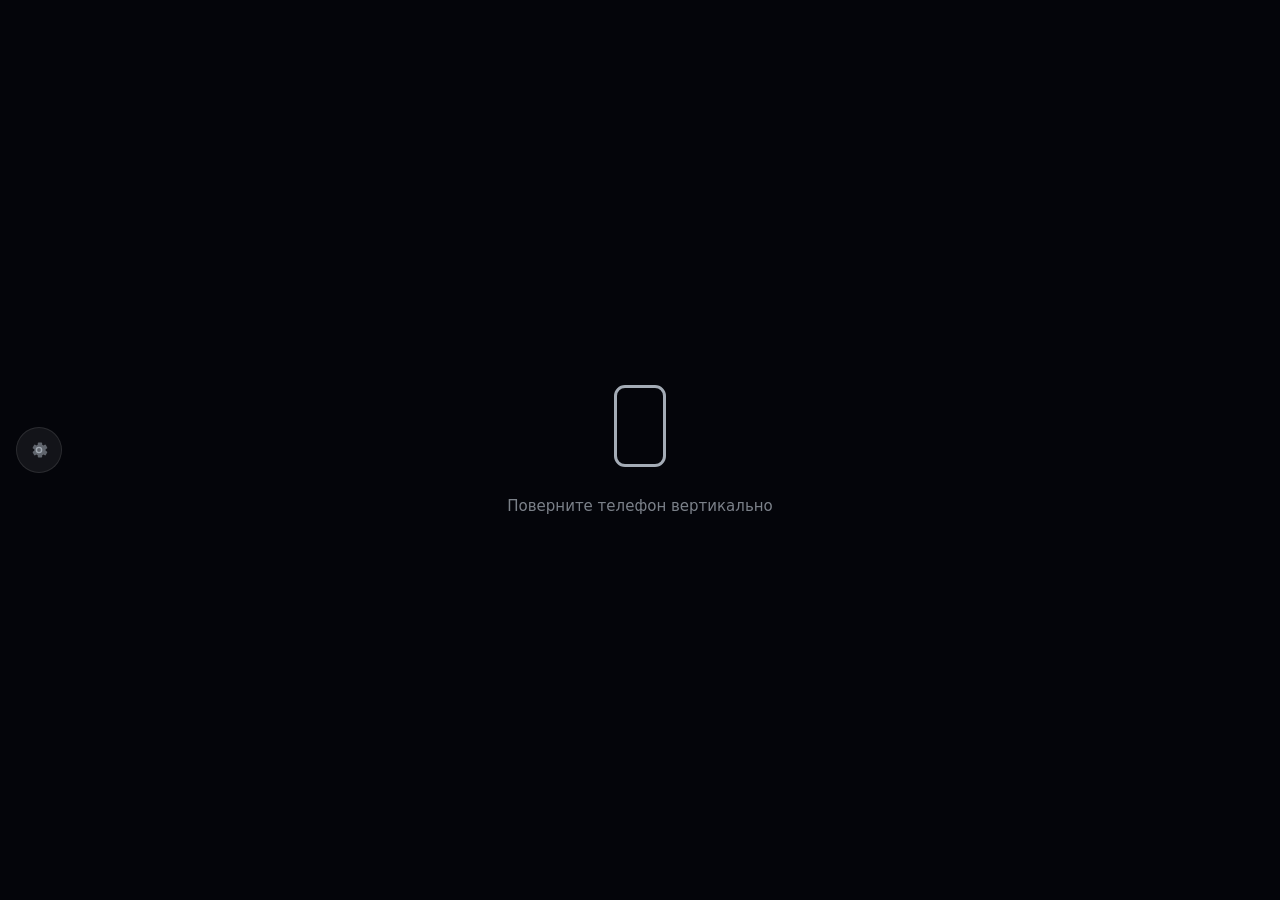
<file: index.html>
<!doctype html>
<html lang="ru">
<head>
<meta charset="utf-8">
<meta name="viewport" content="width=device-width, initial-scale=1, maximum-scale=1, user-scalable=no, viewport-fit=cover">
<meta name="apple-mobile-web-app-capable" content="yes">
<meta name="mobile-web-app-capable" content="yes">
<meta name="apple-mobile-web-app-status-bar-style" content="black-translucent">
<meta name="apple-mobile-web-app-title" content="Хоккей">
<meta name="theme-color" content="#04050a">
<meta name="color-scheme" content="dark light">
<title>Аэрохоккей на двоих</title>
<link rel="manifest" href="manifest.webmanifest">
<link rel="apple-touch-icon" href="icons/icon-180.png">
<link rel="icon" href="icons/icon-192.png">
<link rel="stylesheet" href="app.css">
</head>
<body class="theme-void">

<div id="safe-probe" aria-hidden="true"></div>
<canvas id="game"></canvas>

<!-- кнопки паузы: одна для нижнего игрока, одна перевёрнутая для верхнего -->
<!-- Одна кнопка паузы, в нижней мёртвой зоне: сверху её некуда поставить,
     не задев часы или батарею — в веб-версии статус-бар не прячется. -->
<button class="pause-btn" id="pause-bottom" aria-label="Пауза"><span class="pause-glyph"></span></button>

<div id="overlays">

  <!-- СТАРТ -->
  <section class="screen" id="screen-start" data-open>
    <div class="half top">
      <div class="block">
        <h1 class="title">АЭРОХОККЕЙ</h1>
        <p class="sub" data-mode-label>до 7 голов</p>
        <div class="start-btns"><button class="btn primary" data-start="human">На двоих</button></div>
      </div>
    </div>
    <div class="half bottom">
      <div class="block">
        <h1 class="title">АЭРОХОККЕЙ</h1>
        <p class="sub" data-mode-label>до 7 голов</p>
        <div class="start-btns">
          <button class="btn primary" data-start="human">На двоих</button>
          <button class="btn" data-start="bot">С ботом</button>
        </div>
      </div>
    </div>
    <button class="gear" id="open-settings" aria-label="Настройки"><svg viewBox="0 0 24 24" aria-hidden="true"><path d="M12 8.4a3.6 3.6 0 1 0 0 7.2 3.6 3.6 0 0 0 0-7.2zm0 5.7a2.1 2.1 0 1 1 0-4.2 2.1 2.1 0 0 1 0 4.2z"/><path d="M20.6 13.6l-1.4-.8a7.5 7.5 0 0 0 0-1.6l1.4-.8a.9.9 0 0 0 .35-1.2l-1.5-2.6a.9.9 0 0 0-1.2-.35l-1.4.8a7.4 7.4 0 0 0-1.4-.8V4.6a.9.9 0 0 0-.9-.9h-3a.9.9 0 0 0-.9.9v1.65c-.5.2-.97.47-1.4.8l-1.4-.8a.9.9 0 0 0-1.2.35l-1.5 2.6a.9.9 0 0 0 .35 1.2l1.4.8a7.5 7.5 0 0 0 0 1.6l-1.4.8a.9.9 0 0 0-.35 1.2l1.5 2.6a.9.9 0 0 0 1.2.35l1.4-.8c.43.33.9.6 1.4.8v1.65a.9.9 0 0 0 .9.9h3a.9.9 0 0 0 .9-.9V17.8c.5-.2.97-.47 1.4-.8l1.4.8a.9.9 0 0 0 1.2-.35l1.5-2.6a.9.9 0 0 0-.35-1.2z" opacity=".55"/></svg></button>
  </section>

  <!-- ПАУЗА -->
  <section class="screen panel-screen" id="screen-pause">
    <div class="panel">
      <h2 class="panel-title">Пауза</h2>
      <div class="row-btns">
        <button class="btn primary" id="resume">Продолжить</button>
        <button class="btn" id="restart">Заново</button>
      </div>
      <button class="btn ghost" id="to-settings">Настройки</button>
    </div>
  </section>

  <!-- НАСТРОЙКИ -->
  <section class="screen panel-screen" id="screen-settings">
    <div class="panel scroll">
      <h2 class="panel-title">Настройки</h2>

      <div class="group">
        <div class="group-title">Оформление</div>
        <div class="seg" id="set-theme" role="radiogroup">
          <button class="seg-i" data-v="void">Void</button>
          <button class="seg-i" data-v="ink">Ink</button>
        </div>
      </div>

      <div class="group">
        <div class="group-title">Соперник</div>
        <div class="seg" id="set-opponent" role="radiogroup">
          <button class="seg-i" data-v="human">Человек</button>
          <button class="seg-i" data-v="bot">Бот</button>
        </div>
        <div class="seg sub-seg" id="set-bot-level" role="radiogroup">
          <button class="seg-i" data-v="easy">Лёгкий</button>
          <button class="seg-i" data-v="normal">Средний</button>
          <button class="seg-i" data-v="hard">Сложный</button>
        </div>
      </div>

      <div class="group">
        <div class="group-title">Режим матча</div>
        <div class="seg" id="set-mode" role="radiogroup">
          <button class="seg-i" data-v="goals">До N голов</button>
          <button class="seg-i" data-v="time">На время</button>
        </div>
        <div class="seg sub-seg" id="set-goals" role="radiogroup">
          <button class="seg-i" data-v="3">3</button>
          <button class="seg-i" data-v="5">5</button>
          <button class="seg-i" data-v="7">7</button>
          <button class="seg-i" data-v="10">10</button>
        </div>
        <div class="seg sub-seg" id="set-minutes" role="radiogroup">
          <button class="seg-i" data-v="2">2 мин</button>
          <button class="seg-i" data-v="3">3 мин</button>
          <button class="seg-i" data-v="5">5 мин</button>
        </div>
      </div>

      <div class="group">
        <div class="group-title">Скорость шайбы</div>
        <div class="seg" id="set-speed" role="radiogroup">
          <button class="seg-i" data-v="slow">Спокойно</button>
          <button class="seg-i" data-v="normal">Обычно</button>
          <button class="seg-i" data-v="fast">Быстро</button>
        </div>
      </div>

      <div class="group">
        <div class="group-title">Эффекты</div>
        <label class="sw-row"><span>Все эффекты</span><input type="checkbox" class="sw" id="set-fx-master"></label>
        <label class="sw-row"><span>Звук</span><input type="checkbox" class="sw" id="set-sound"></label>
        <label class="sw-row"><span>Шлейф шайбы</span><input type="checkbox" class="sw" id="set-trail"></label>
        <label class="sw-row"><span>Вспышки от ударов</span><input type="checkbox" class="sw" id="set-flash"></label>
        <label class="sw-row"><span>Тряска при голе</span><input type="checkbox" class="sw" id="set-shake"></label>
      </div>

      <button class="btn primary wide" id="close-settings">Готово</button>
    </div>
  </section>

  <!-- ГОЛ -->
  <section class="screen pass" id="screen-goal">
    <div class="half top"><div class="goal-word" id="goal-word-top"></div></div>
    <div class="half bottom"><div class="goal-word" id="goal-word-bottom"></div></div>
  </section>

  <!-- ИТОГ -->
  <section class="screen" id="screen-end">
    <div class="half top">
      <div class="block">
        <h1 class="title" id="end-title-top"></h1>
        <p class="score-line" id="end-score-top"></p>
        <button class="btn primary rematch">Реванш</button>
      </div>
    </div>
    <div class="half bottom">
      <div class="block">
        <h1 class="title" id="end-title-bottom"></h1>
        <p class="score-line" id="end-score-bottom"></p>
        <button class="btn primary rematch">Реванш</button>
      </div>
    </div>
  </section>

  <!-- ПОВЕРНИТЕ -->
  <section class="screen" id="screen-rotate">
    <div class="block center-block">
      <div class="rotate-icon"></div>
      <p class="sub">Поверните телефон вертикально</p>
    </div>
  </section>

</div>

<label id="haptic-label" for="haptic-input" aria-hidden="true"><input id="haptic-input" type="checkbox" switch tabindex="-1"></label>

<script type="module" src="js/main.js"></script>
</body>
</html>
</file>
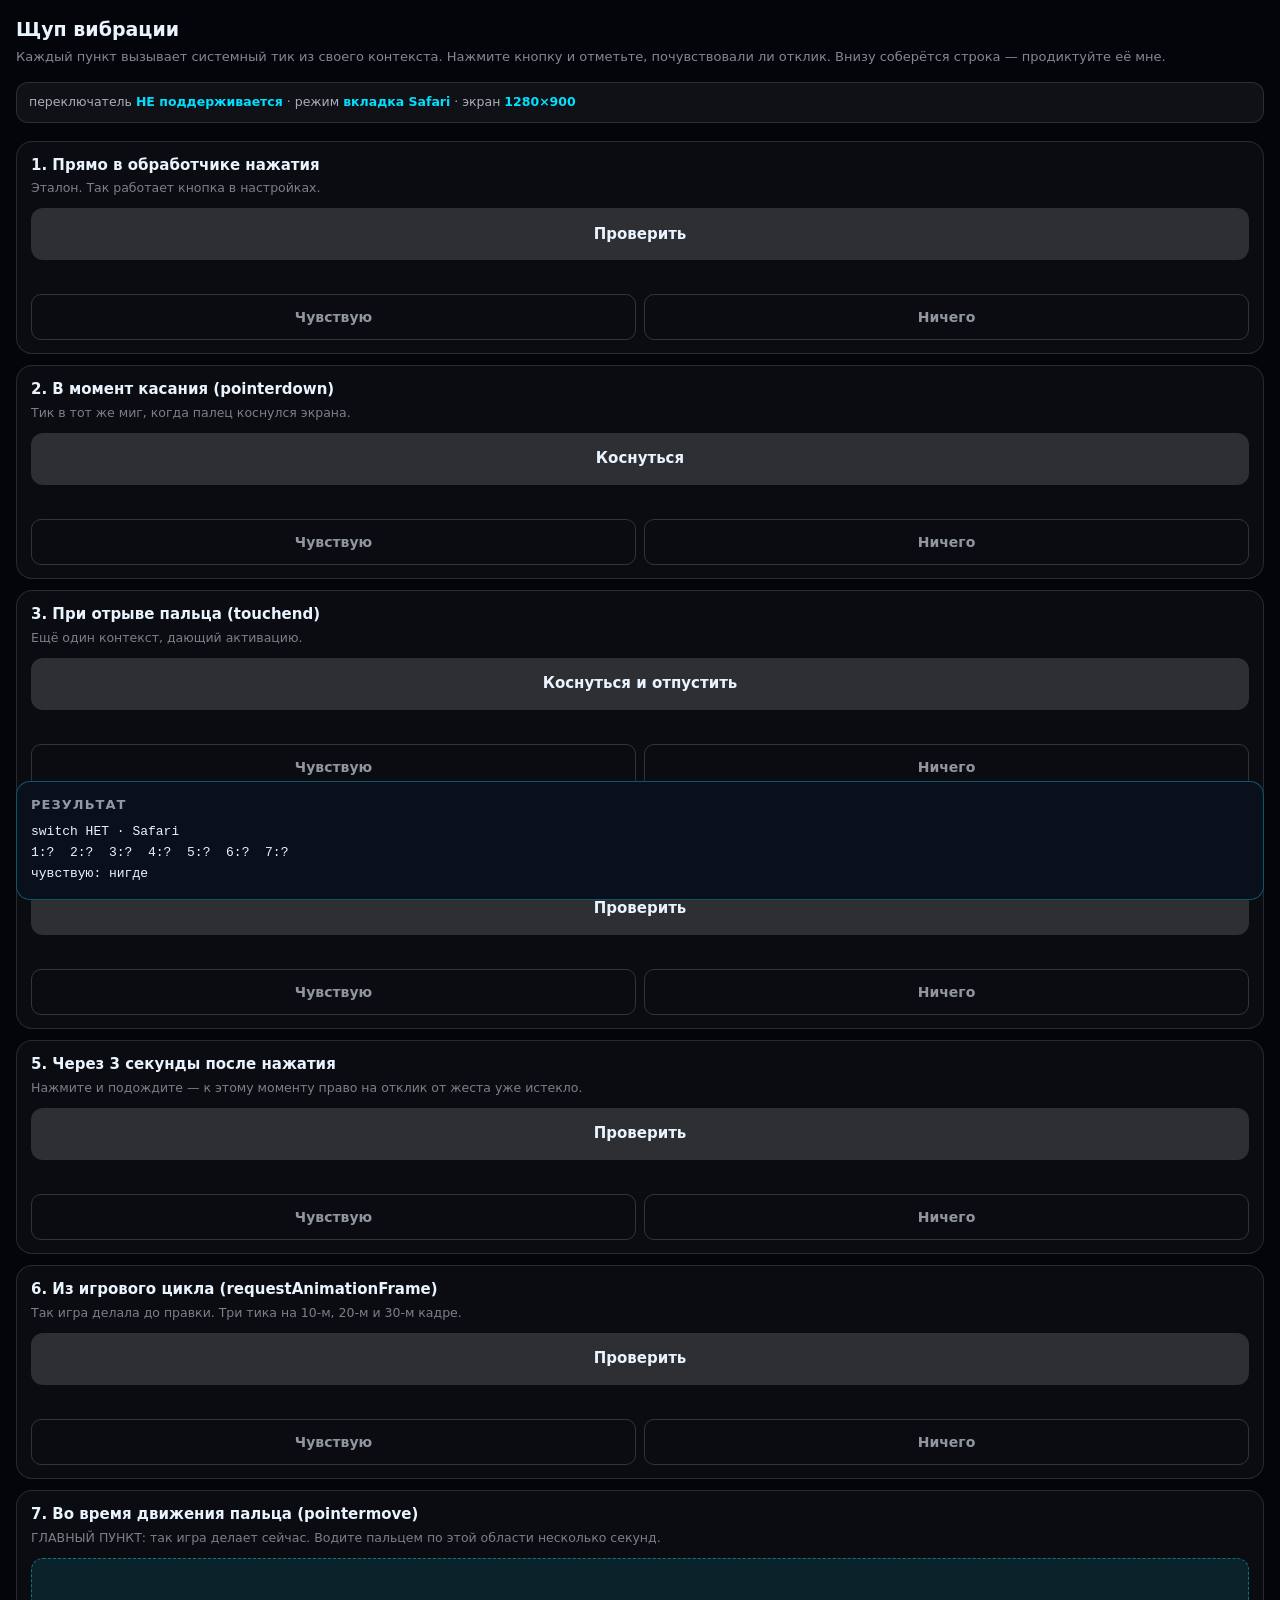
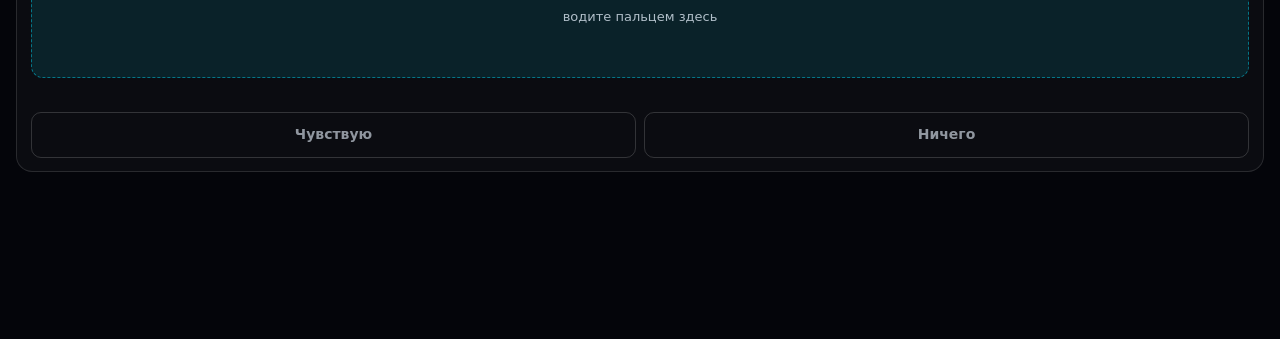
<file: haptics-test.html>
<!doctype html>
<html lang="ru">
<head>
<meta charset="utf-8">
<meta name="viewport" content="width=device-width, initial-scale=1, maximum-scale=1, user-scalable=no, viewport-fit=cover">
<meta name="apple-mobile-web-app-capable" content="yes">
<meta name="theme-color" content="#04050a">
<title>Щуп вибрации</title>
<style>
  *{box-sizing:border-box;-webkit-tap-highlight-color:transparent}
  body{margin:0;padding:calc(env(safe-area-inset-top) + 16px) 16px calc(env(safe-area-inset-bottom) + 28px);
    background:#04050a;color:#e9f4ff;font:15px/1.45 -apple-system,BlinkMacSystemFont,system-ui,sans-serif;
    -webkit-user-select:none;user-select:none}
  h1{font-size:19px;margin:0 0 4px;font-weight:600}
  .lead{color:rgba(233,244,255,.55);font-size:13px;margin:0 0 16px}
  .env{background:rgba(255,255,255,.05);border:1px solid rgba(255,255,255,.12);border-radius:12px;
    padding:10px 12px;font-size:12.5px;color:rgba(233,244,255,.7);margin-bottom:18px}
  .env b{color:#00e0ff;font-weight:600}
  .t{border:1px solid rgba(255,255,255,.12);border-radius:16px;padding:13px 14px;margin-bottom:11px;
    background:rgba(255,255,255,.03)}
  .t h2{font-size:15px;margin:0 0 3px;font-weight:600}
  .t p{margin:0 0 11px;font-size:12.5px;color:rgba(233,244,255,.5)}
  .go{-webkit-appearance:none;appearance:none;border:0;background:rgba(255,255,255,.14);color:#e9f4ff;
    font:inherit;font-weight:600;font-size:15px;padding:14px;border-radius:12px;width:100%;min-height:52px}
  .go:active{background:rgba(255,255,255,.26)}
  .pad{height:120px;border-radius:12px;background:rgba(0,224,255,.10);border:1px dashed rgba(0,224,255,.45);
    display:flex;align-items:center;justify-content:center;text-align:center;font-size:13px;
    color:rgba(233,244,255,.75);touch-action:none;padding:0 14px}
  .ans{display:flex;gap:8px;margin-top:10px}
  .ans button{flex:1;-webkit-appearance:none;appearance:none;border:1px solid rgba(255,255,255,.16);
    background:transparent;color:rgba(233,244,255,.6);font:inherit;font-size:14px;font-weight:600;
    padding:11px;border-radius:10px;min-height:46px}
  .ans button[data-on="yes"]{background:rgba(0,224,255,.22);border-color:transparent;color:#e9f4ff}
  .ans button[data-on="no"]{background:rgba(255,45,138,.22);border-color:transparent;color:#e9f4ff}
  .fired{font-size:12px;color:#00e0ff;margin-top:8px;min-height:16px}
  .sum{position:sticky;bottom:0;margin-top:20px;background:#0a0f1c;border:1px solid rgba(0,224,255,.35);
    border-radius:14px;padding:14px}
  .sum h2{font-size:13px;margin:0 0 8px;color:rgba(233,244,255,.6);font-weight:600;
    text-transform:uppercase;letter-spacing:.08em}
  .sum pre{margin:0;font:13px/1.6 ui-monospace,Menlo,monospace;color:#e9f4ff;white-space:pre-wrap;word-break:break-word}
</style>
</head>
<body>

<h1>Щуп вибрации</h1>
<p class="lead">Каждый пункт вызывает системный тик из своего контекста.
Нажмите кнопку и отметьте, почувствовали ли отклик. Внизу соберётся строка —
продиктуйте её мне.</p>

<div class="env" id="env"></div>
<div id="tests"></div>

<div class="sum">
  <h2>Результат</h2>
  <pre id="sum">— ещё ничего не отмечено —</pre>
</div>

<label id="hl" for="hi" aria-hidden="true"><input id="hi" type="checkbox" switch tabindex="-1"></label>

<script>
const label = document.getElementById('hl');
Object.assign(label.style, {position:'fixed',top:'0',left:'0',width:'1px',height:'1px',
  opacity:'0.002',pointerEvents:'none',zIndex:'-1',overflow:'hidden'});

const supported = 'switch' in document.createElement('input');
let sent = 0;
function tick() { sent++; try { label.click(); } catch (e) {} }

document.getElementById('env').innerHTML =
  'переключатель <b>' + (supported ? 'поддерживается' : 'НЕ поддерживается') + '</b> · ' +
  'режим <b>' + (navigator.standalone ? 'с домашнего экрана' : 'вкладка Safari') + '</b> · ' +
  'экран <b>' + innerWidth + '×' + innerHeight + '</b>';

// Контексты по возрастанию «удалённости» от жеста пользователя.
const TESTS = [
  { id:1, name:'Прямо в обработчике нажатия', note:'Эталон. Так работает кнопка в настройках.',
    kind:'button', run:(el, done) => { tick(); done(1); } },
  { id:2, name:'В момент касания (pointerdown)', note:'Тик в тот же миг, когда палец коснулся экрана.',
    kind:'down', run:(el, done) => { tick(); done(1); } },
  { id:3, name:'При отрыве пальца (touchend)', note:'Ещё один контекст, дающий активацию.',
    kind:'touchend', run:(el, done) => { tick(); done(1); } },
  { id:4, name:'Через 300 мс после нажатия', note:'Таймер вскоре после жеста — активация ещё жива.',
    kind:'button', run:(el, done) => { setTimeout(() => { tick(); done(1); }, 300); } },
  { id:5, name:'Через 3 секунды после нажатия', note:'Нажмите и подождите — к этому моменту право на отклик от жеста уже истекло.',
    kind:'button', run:(el, done) => { setTimeout(() => { tick(); done(1); }, 3000); } },
  { id:6, name:'Из игрового цикла (requestAnimationFrame)', note:'Так игра делала до правки. Три тика на 10-м, 20-м и 30-м кадре.',
    kind:'button', run:(el, done) => {
      let n = 0, k = 0;
      const f = () => { n++; if (n % 10 === 0) { tick(); k++; } if (k < 3) requestAnimationFrame(f); else done(3); };
      requestAnimationFrame(f);
    } },
  { id:7, name:'Во время движения пальца (pointermove)', note:'ГЛАВНЫЙ ПУНКТ: так игра делает сейчас. Водите пальцем по этой области несколько секунд.',
    kind:'drag', run:null },
];

const answers = {};
const box = document.getElementById('tests');

function render() {
  const line = TESTS.map(t => t.id + ':' + (answers[t.id] || '?')).join('  ');
  const felt = TESTS.filter(t => answers[t.id] === 'да').map(t => t.id);
  document.getElementById('sum').textContent =
    (supported ? 'switch есть' : 'switch НЕТ') +
    ' · ' + (navigator.standalone ? 'с домашнего экрана' : 'Safari') +
    '\n' + line +
    '\nчувствую: ' + (felt.length ? felt.join(', ') : 'нигде');
}

for (const t of TESTS) {
  const el = document.createElement('div');
  el.className = 't';
  el.innerHTML = '<h2>' + t.id + '. ' + t.name + '</h2><p>' + t.note + '</p>' +
    (t.kind === 'drag'
      ? '<div class="pad">водите пальцем здесь</div>'
      : '<button class="go">' + (t.kind === 'button' ? 'Проверить' : t.kind === 'down' ? 'Коснуться' : 'Коснуться и отпустить') + '</button>') +
    '<div class="fired"></div>' +
    '<div class="ans"><button data-v="да">Чувствую</button><button data-v="нет">Ничего</button></div>';
  box.appendChild(el);

  const fired = el.querySelector('.fired');
  const done = (n) => { fired.textContent = 'отправлено тиков: ' + n; };

  if (t.kind === 'drag') {
    const pad = el.querySelector('.pad');
    let n = 0, lastT = 0;
    pad.addEventListener('pointermove', (e) => {
      const now = performance.now();
      if (now - lastT < 350) return;       // как в игре: не чаще, иначе iOS душит
      lastT = now; tick(); n++;
      fired.textContent = 'отправлено тиков: ' + n;
    });
    pad.addEventListener('pointerdown', (e) => { pad.setPointerCapture(e.pointerId); });
  } else if (t.kind === 'down') {
    el.querySelector('.go').addEventListener('pointerdown', () => t.run(el, done));
  } else if (t.kind === 'touchend') {
    el.querySelector('.go').addEventListener('touchend', () => t.run(el, done));
  } else {
    el.querySelector('.go').addEventListener('click', () => t.run(el, done));
  }

  el.querySelectorAll('.ans button').forEach((b) => {
    b.addEventListener('click', () => {
      answers[t.id] = b.dataset.v;
      el.querySelectorAll('.ans button').forEach((x) =>
        x.dataset.on = x.dataset.v === 'да' ? (answers[t.id] === 'да' ? 'yes' : '') : (answers[t.id] === 'нет' ? 'no' : ''));
      render();
    });
  });
}
render();
document.addEventListener('gesturestart', (e) => e.preventDefault());
</script>
</body>
</html>
</file>
<file: app.css>
/* ---------- базис ---------- */
*{box-sizing:border-box;-webkit-tap-highlight-color:transparent}
html,body{
  margin:0;padding:0;height:100%;width:100%;
  overflow:hidden;overscroll-behavior:none;touch-action:none;
  -webkit-user-select:none;user-select:none;-webkit-touch-callout:none;
  font-family:-apple-system,BlinkMacSystemFont,"SF Pro Text",system-ui,sans-serif;
  background:var(--bg);color:var(--fg);
}
body{position:fixed;inset:0}

/* ---------- темы ---------- */
body.theme-void{
  --bg:#04050a; --fg:#e9f4ff; --muted:rgba(233,244,255,.52);
  --p1:#ff2d8a; --p2:#00e0ff;
  --panel:rgba(9,12,20,.94); --line:rgba(255,255,255,.13);
  --btn:rgba(255,255,255,.08); --btn-on:rgba(255,255,255,.18);
  --title-w:200; --title-ls:.22em; --shadow:0 0 26px rgba(0,224,255,.16);
}
body.theme-ink{
  --bg:#efe9dc; --fg:#111111; --muted:rgba(17,17,17,.58);
  --p1:#f4511e; --p2:#1f3fd8;
  --panel:rgba(247,242,231,.97); --line:rgba(17,17,17,.16);
  --btn:rgba(17,17,17,.07); --btn-on:rgba(17,17,17,.14);
  --title-w:800; --title-ls:-.01em; --shadow:0 6px 22px rgba(17,17,17,.14);
}

#safe-probe{position:fixed;top:0;left:0;width:0;height:0;
  padding-top:env(safe-area-inset-top);padding-bottom:env(safe-area-inset-bottom);
  padding-left:env(safe-area-inset-left);padding-right:env(safe-area-inset-right);
  visibility:hidden;pointer-events:none}

#game{position:fixed;inset:0;width:100%;height:100%;display:block;touch-action:none}

/* ---------- оверлеи ---------- */
#overlays{position:fixed;inset:0;pointer-events:none}
.screen{position:absolute;inset:0;display:none;pointer-events:auto}
.screen[data-open]{display:block}
.screen.pass{pointer-events:none}

.half{position:absolute;left:0;width:100%;height:50%;display:flex;align-items:center;justify-content:center}
.half.top{top:0;transform:rotate(180deg)}
.half.bottom{bottom:0}

.block{text-align:center;padding:0 28px}
.center-block{position:absolute;inset:0;display:flex;flex-direction:column;align-items:center;justify-content:center;gap:18px}

.title{margin:0;font-size:27px;font-weight:var(--title-w);letter-spacing:var(--title-ls);line-height:1.1}
body.theme-void .title{text-shadow:0 0 22px rgba(0,224,255,.35)}
.sub{margin:12px 0 0;font-size:15px;color:var(--muted);font-weight:500}
.hint{margin:22px 0 0;font-size:13px;color:var(--muted);animation:pulse 2.2s ease-in-out infinite}
.score-line{margin:10px 0 22px;font-size:34px;font-weight:600;letter-spacing:.04em}
@keyframes pulse{0%,100%{opacity:.35}50%{opacity:.9}}

.goal-word{font-size:44px;font-weight:var(--title-w);letter-spacing:var(--title-ls);
  opacity:0;transform:scale(.82);transition:opacity .16s,transform .24s cubic-bezier(.2,1.6,.4,1)}
.goal-word.show{opacity:1;transform:scale(1)}

/* На финальном экране за текстом остаются биты — даём читаемую подложку. */
#screen-end .block{background:color-mix(in srgb,var(--bg) 74%,transparent);
  backdrop-filter:blur(16px);-webkit-backdrop-filter:blur(16px);
  border:1px solid var(--line);border-radius:24px;padding:24px 26px 26px;margin:0 22px}

/* ---------- кнопки ---------- */
.btn{-webkit-appearance:none;appearance:none;border:1px solid var(--line);background:var(--btn);
  color:var(--fg);font:inherit;font-size:16px;font-weight:600;padding:13px 26px;border-radius:14px;
  min-height:48px;cursor:pointer;transition:transform .1s,background .15s}
.btn:active{transform:scale(.96);background:var(--btn-on)}
.btn.primary{background:var(--btn-on);border-color:transparent;box-shadow:var(--shadow)}
.btn.ghost{background:transparent}
.btn.small{font-size:14px;padding:10px 18px;min-height:42px;width:100%;margin-top:10px}
.btn.wide{width:100%;margin-top:6px}
.row-btns{display:flex;gap:10px;margin-bottom:10px}
.row-btns .btn{flex:1}
.rematch{margin-top:6px;min-width:170px}
.start-btns{display:flex;gap:10px;justify-content:center;margin-top:22px}
.start-btns .btn{min-width:132px}
/* В игре с ботом наверху никто не сидит — зеркальную половину итогов прячем. */
body[data-opponent="bot"] #screen-end .half.top{display:none}
body[data-opponent="bot"] #screen-end .half.bottom{height:100%}

.pause-btn{position:fixed;width:44px;height:44px;border-radius:50%;border:1px solid var(--line);
  background:var(--btn);display:none;align-items:center;justify-content:center;padding:0;cursor:pointer;z-index:3}
.pause-btn[data-open]{display:flex}
.pause-btn:active{background:var(--btn-on)}
.pause-glyph{display:block;width:12px;height:14px;border-left:3px solid var(--fg);border-right:3px solid var(--fg);opacity:.8}
#pause-bottom{left:14px;bottom:6px}

.gear{position:absolute;left:16px;top:50%;transform:translateY(-50%);
  width:46px;height:46px;border-radius:50%;border:1px solid var(--line);background:var(--btn);
  display:flex;align-items:center;justify-content:center;cursor:pointer;padding:0;z-index:2;opacity:.8}
.gear:active{background:var(--btn-on)}
.gear svg{width:22px;height:22px;fill:var(--fg);opacity:.85}

/* ---------- панели ---------- */
.panel-screen{background:color-mix(in srgb,var(--bg) 78%,transparent);backdrop-filter:blur(18px);-webkit-backdrop-filter:blur(18px);
  display:none;align-items:center;justify-content:center;padding:calc(env(safe-area-inset-top) + 14px) 18px calc(env(safe-area-inset-bottom) + 14px)}
.panel-screen[data-open]{display:flex}
.panel{width:100%;max-width:360px;background:var(--panel);border:1px solid var(--line);border-radius:24px;padding:20px}
.panel.scroll{max-height:100%;overflow-y:auto;-webkit-overflow-scrolling:touch;touch-action:pan-y}
.panel-title{margin:2px 0 18px;font-size:20px;font-weight:700;letter-spacing:.01em}

.group{margin-bottom:20px}
.group-title{font-size:12px;text-transform:uppercase;letter-spacing:.09em;color:var(--muted);margin-bottom:9px}
.seg{display:flex;gap:6px;background:var(--btn);border-radius:13px;padding:4px}
.seg.sub-seg{margin-top:8px}
.seg-i{flex:1;-webkit-appearance:none;appearance:none;border:0;background:transparent;color:var(--muted);
  font:inherit;font-size:14px;font-weight:600;padding:10px 4px;border-radius:10px;min-height:42px;cursor:pointer}
.seg-i[aria-checked="true"]{background:var(--btn-on);color:var(--fg)}
.seg[hidden]{display:none}

.sw-row{display:flex;align-items:center;justify-content:space-between;gap:14px;
  padding:11px 0;border-bottom:1px solid var(--line);font-size:15px;font-weight:500}
.sw-row:last-of-type{border-bottom:0}
.sw-row em{display:block;font-style:normal;font-size:11.5px;color:var(--muted);margin-top:2px;font-weight:400}
.sw{-webkit-appearance:none;appearance:none;flex:0 0 auto;width:50px;height:30px;border-radius:15px;
  background:var(--btn-on);position:relative;cursor:pointer;transition:background .18s;margin:0}
.sw::after{content:"";position:absolute;top:3px;left:3px;width:24px;height:24px;border-radius:50%;
  background:var(--fg);transition:transform .18s}
.sw:checked{background:var(--p2)}
.sw:checked::after{transform:translateX(20px)}
body.theme-ink .sw:checked::after{background:#fff}
.sw:disabled{opacity:.32;cursor:default}
.sw-row:has(.sw:disabled)>span{opacity:.45}
.btn:disabled{opacity:.35;cursor:default}
.btn:disabled:active{transform:none}

/* ---------- поворот ---------- */
#screen-rotate{background:var(--bg)}
.rotate-icon{width:52px;height:82px;border:3px solid var(--fg);border-radius:11px;opacity:.7;
  animation:tilt 2.4s ease-in-out infinite}
@keyframes tilt{0%,55%,100%{transform:rotate(90deg)}75%,95%{transform:rotate(0deg)}}
</file>
